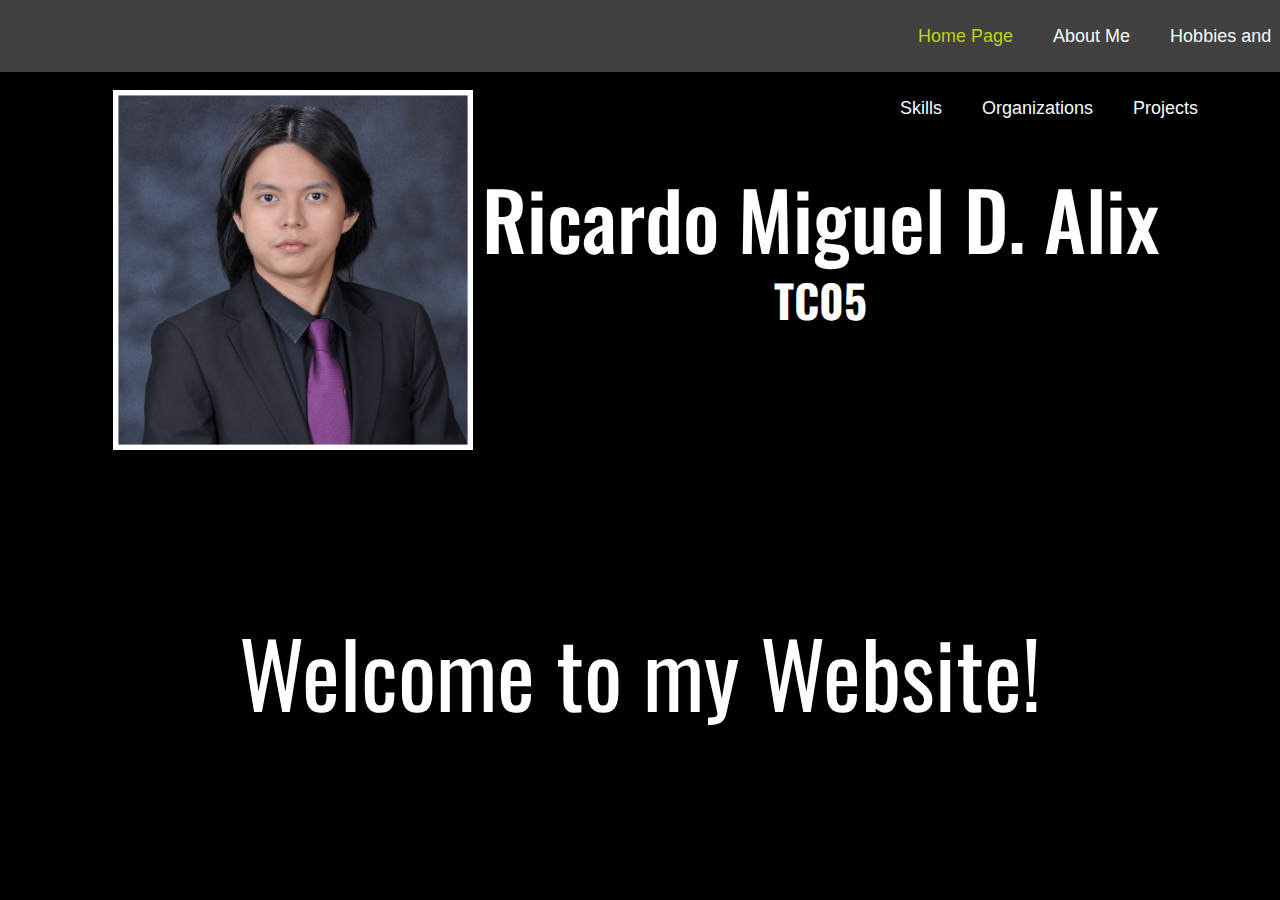
<file: pages/page1/index.html>
<!DOCTYPE html>
<html lang="en">
<head>
    <meta charset="UTF-8">
    <meta name="viewport" content="width=device-width, initial-scale=1.0">
    <title>Homepage</title>
    <link href='https://fonts.googleapis.com/css?family=Oswald' rel='stylesheet'> 
    <link rel="stylesheet" href="./assets/css/reset.css">
    <link rel="stylesheet" href="../../assets/css/style.css">
    <link rel="stylesheet" href="../../pages/page1/assets/css/style.css">
</head>

<body>
    
    <header class="HeaderMain">
            <nav class="nav">
                <ul>
                     <li>
                        <!-- <a href="../../index.html">Home</a> -->
                        <a href="#" class="active">Home Page</a>
                        <a href="../page2/index.html">About Me</a>
                        <a href="../page3/index.html">Hobbies and Skills</a>
                        <a href="../page4/index.html">Organizations</a>
                        <a href="../page5/index.html">Projects</a>
                    </li>
                </ul>
            </nav>
        </div>
    </header>

    <main>

    <section class="hero-section">

    
    <div class="logomain">
        <div>
            <img class="logo" src="../../assets/img/pfp3.png" alt="">
        </div>

        <div class="logomain-header">
            <h1>Ricardo Miguel D. Alix</h1>
            <h2>TC05</h2>
        </div>



    </div>

    <div class="Msg">Welcome to my Website!</div>

  </section>

    </main>



</body>

</html>
</file>
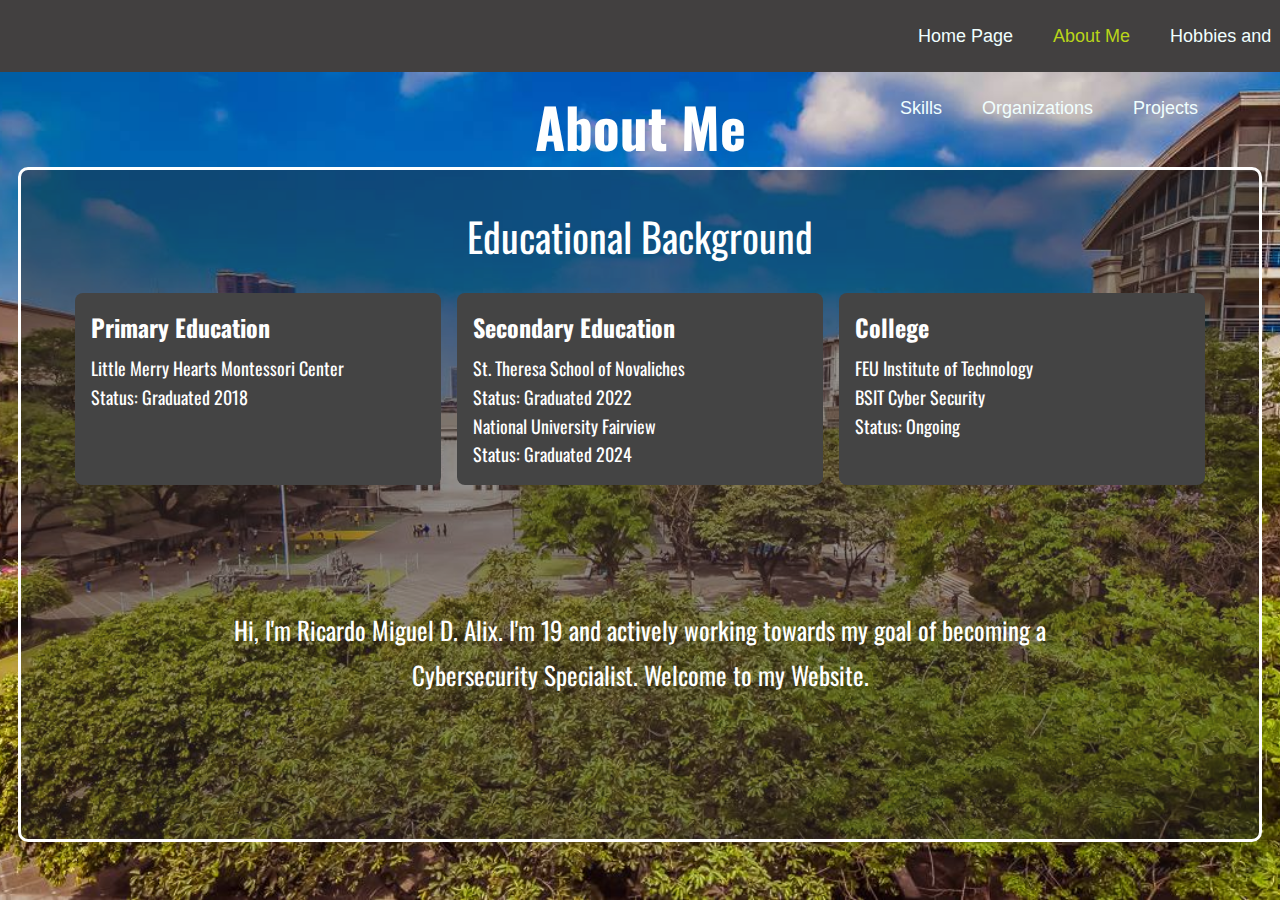
<file: pages/page2/index.html>
<!DOCTYPE html>
<html lang="en">
<head>
    <meta charset="UTF-8">
    <meta name="viewport" content="width=device-width, initial-scale=1.0">
    <title>About Me</title>
    <link href='https://fonts.googleapis.com/css?family=Oswald' rel='stylesheet'>
    <link rel="stylesheet" href="./assets/css/reset.css">
    <link rel="stylesheet" href="../../assets/css/style.css">
    <link rel="stylesheet" href="../../pages/page2/assets/css/style.css">
</head>

<body>
    
    <header class="HeaderMain">
            <nav class="nav">
                <ul>
                     <li>
                        <!-- <a href="../../index.html">Home</a> -->
                        <a href="../page1/index.html">Home Page</a>
                        <a href="#" class="active">About Me</a>
                        <a href="../page3/index.html">Hobbies and Skills</a>
                        <a href="../page4/index.html">Organizations</a>
                        <a href="../page5/index.html">Projects</a>
                    </li>
                </ul>
            </nav>
        </div>
    </header>

    <main>
         <section class="hero-section">

    
    <div class="logomain">
        <!-- <div>
            <img class="logo" src="../../assets/img/NRAL.png" alt="">
        </div> -->

        <div class="logomain-header">
            <h1 class="text-white"> About Me</h1>
            <!-- <h2 class="text-white">The Official Marine Corps Website</h2> -->
        </div>

    </div>

    <section class="education-section">
    <h2>Educational Background</h2>

    <div class="education-container">
        <div class="education-box">
            <h3>Primary Education</h3>
            <p>Little Merry Hearts Montessori Center <br>Status: Graduated 2018</p>
        </div>

        <div class="education-box">
            <h3>Secondary Education</h3>
            <p>St. Theresa School of Novaliches<br>Status: Graduated 2022</p>
            <p>National University Fairview<br>Status: Graduated 2024</p>
        </div>

        <div class="education-box">
            <h3>College</h3>
            <p>FEU Institute of Technology<br>BSIT Cyber Security<br>Status: Ongoing</p>
        </div>

        <div class="education-description">
        <p>
        Hi, I'm Ricardo Miguel D. Alix. I'm 19 and actively working towards my goal of becoming a Cybersecurity Specialist. Welcome to my Website.
         </p>
        </div>

    </div>

</section>

    <!-- <div class="subtext">
        <div>
            <ul>
                     <li>
                        <a href="#">The Type-37 Valdessa Pattern Lasgun:</a>
                    </li>
                </ul>
        </div>
         <div class="sb2">
            The Marine Corps New Service Weapon Platform
        </div>
    </div>

    <div class="bottom-section">
        <ul>
                     <li>
                        <[Previous]
                        <a href="#">Changing Doctri...</a>
                    </li>
                </ul>

        <ul>
                     <li>
                        <a href="#">Leman Russ Surv...</a>
                        [Next]>
                    </li>
                </ul>
    </div> -->

  </section>

    </main>



</body>

</html>
</file>
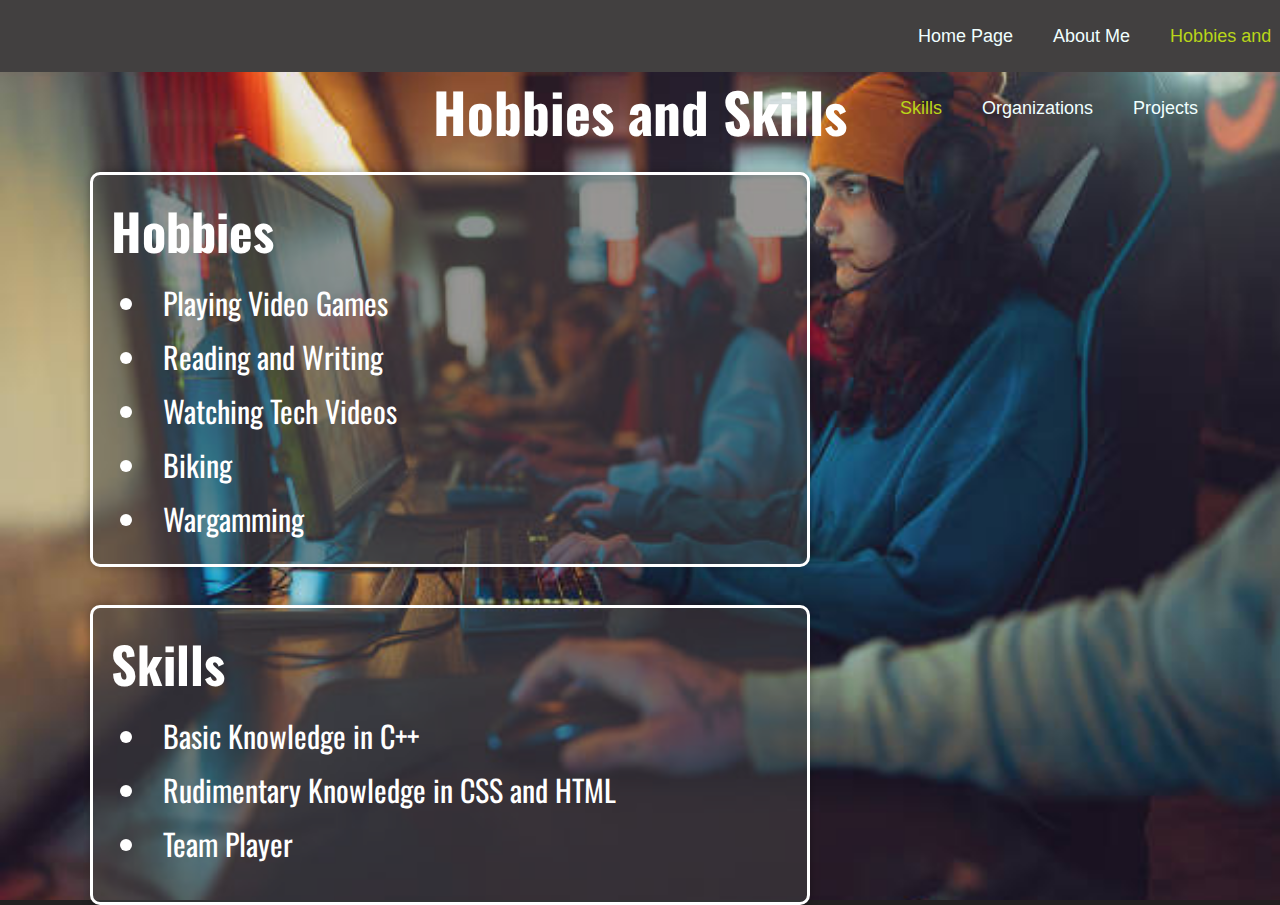
<file: pages/page3/index.html>
<!DOCTYPE html>
<html lang="en">
<head>
    <meta charset="UTF-8">
    <meta name="viewport" content="width=device-width, initial-scale=1.0">
    <title>Hobbies and Skills</title>
    <link href='https://fonts.googleapis.com/css?family=Oswald' rel='stylesheet'>
    <link rel="stylesheet" href="./assets/css/reset.css">
    <link rel="stylesheet" href="../../assets/css/style.css">
    <link rel="stylesheet" href="../../pages/page3/assets/css/style.css">
</head>

<body>
    
    <header class="HeaderMain">
            <nav class="nav">
                <ul>
                     <li>
                        <!-- <a href="../../index.html">Home</a> -->
                        <a href="../page1/index.html">Home Page</a>
                        <a href="../page2/index.html">About Me</a>
                        <a href="#" class="active">Hobbies and Skills</a>
                        <a href="../page4/index.html">Organizations</a>
                        <a href="../page5/index.html">Projects</a>
                    </li>
                </ul>
            </nav>
        </div>
    </header>

    <main>
         <section class="hero-section">

    
    <div class="logomain">
        <!-- <div>
            <img class="logo" src="../../assets/img/NRAL.png" alt="">
        </div> -->

        <div class="logomain-header">
            <h1 class="text-white"> Hobbies and Skills</h1>
            <!-- <h2 class="text-white">The Official Marine Corps Website</h2> -->
        </div>

    </div>

<section class="hobbies-section">

    <div class="hobbies-container">
        <div class="hobby-box">
            <h3>Hobbies</h3>
            <ul>
                <li>Playing Video Games</li>
                <li>Reading and Writing</li>
                <li>Watching Tech Videos</li>
                <li>Biking</li>
                <li>Wargamming</li>
            </ul>
        </div>

        <div class="hobby-box">
            <h3>Skills</h3>
            <ul>
                <li>Basic Knowledge in C++</li>
                <li>Rudimentary Knowledge in CSS and HTML</li>
                <li>Team Player</li>
            </ul>
        </div>
    </div>
</section>

    <!-- <div class="subtext">
        <div>
            <ul>
                     <li>
                        <a href="#">The Type-37 Valdessa Pattern Lasgun:</a>
                    </li>
                </ul>
        </div>
         <div class="sb2">
            The Marine Corps New Service Weapon Platform
        </div>
    </div>

    <div class="bottom-section">
        <ul>
                     <li>
                        <[Previous]
                        <a href="#">Changing Doctri...</a>
                    </li>
                </ul>

        <ul>
                     <li>
                        <a href="#">Leman Russ Surv...</a>
                        [Next]>
                    </li>
                </ul>
    </div> -->

  </section>

    </main>



</body>

</html>
</file>
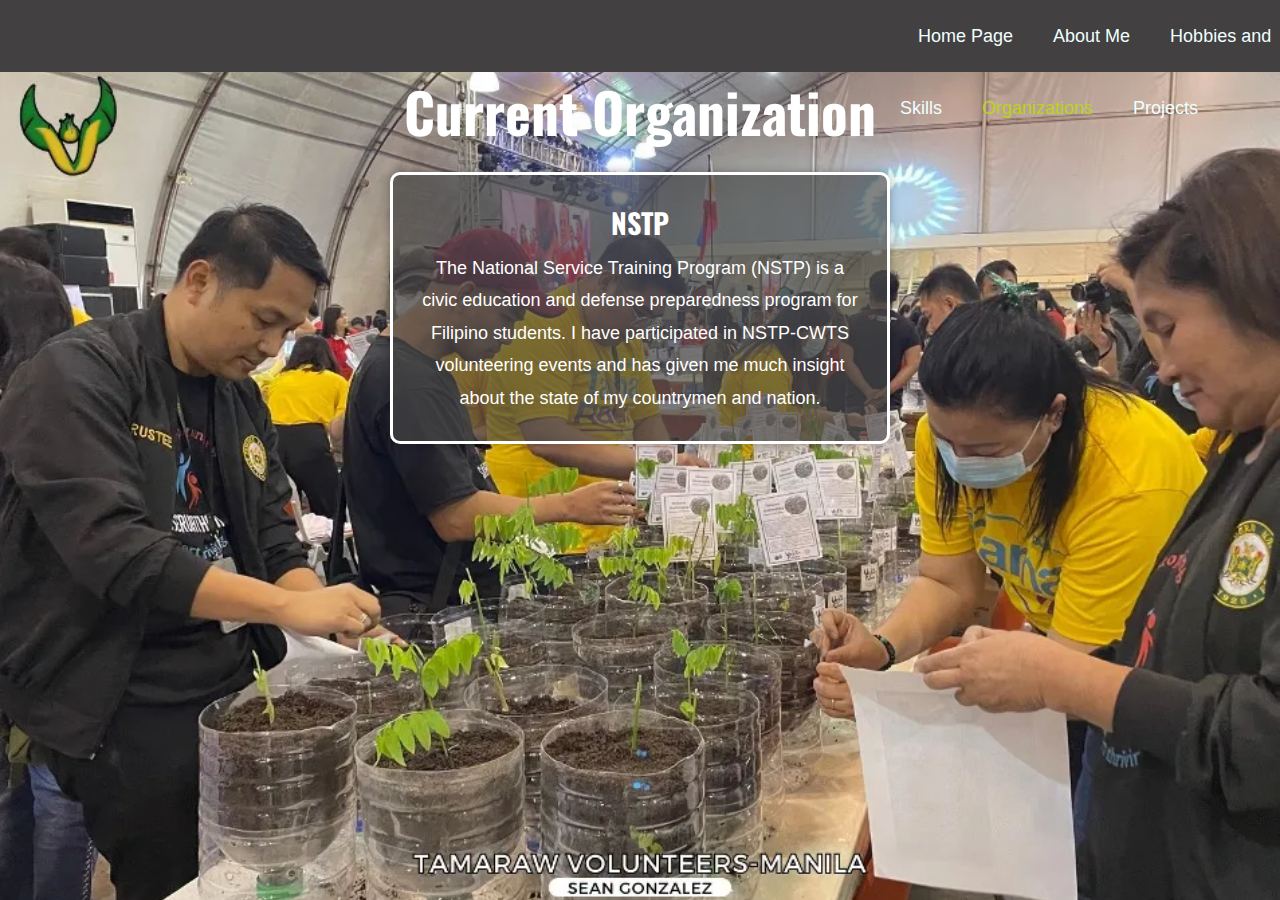
<file: pages/page4/index.html>
<!DOCTYPE html>
<html lang="en">
<head>
    <meta charset="UTF-8">
    <meta name="viewport" content="width=device-width, initial-scale=1.0">
    <title>Organization/s</title>
    <link href='https://fonts.googleapis.com/css?family=Oswald' rel='stylesheet'>
    <link rel="stylesheet" href="./assets/css/reset.css">
    <link rel="stylesheet" href="../../assets/css/style.css">
    <link rel="stylesheet" href="../../pages/page4/assets/css/style.css">
</head>

<body>
    
    <header class="HeaderMain">
            <nav class="nav">
                <ul>
                     <li>
                        <!-- <a href="../../index.html">Home</a> -->
                        <a href="../page1/index.html">Home Page</a>
                        <a href="../page2/index.html">About Me</a>
                        <a href="../page3/index.html">Hobbies and Skills</a>
                        <a href="#" class="active">Organizations</a>
                        <a href="../page5/index.html">Projects</a>
                    </li>
                </ul>
            </nav>
        </div>
    </header>

    <main>
         <section class="hero-section">

    
<div class="logomain">
        <!-- <div>
            <img class="logo" src="../../assets/img/NRAL.png" alt="">
        </div> -->

        <div class="logomain-header">
            <h1 class="text-white">Current Organization</h1>
            <!-- <h2 class="text-white">The Official Marine Corps Website</h2> -->
        </div>

    </div>

    <section class="organization-section">

    <div class="organization-container">
        <div class="organization-box">
            <h3 class="org-name">NSTP</h3>
            <p class="org-description">
                The National Service Training Program (NSTP) is a civic education and defense preparedness program
                for Filipino students. I have participated in NSTP-CWTS volunteering events and has given me much insight about the state of my countrymen and nation.            </p>
        </div>
    </div>
</section>

    <!-- <div class="subtext">
        <div>
            <ul>
                     <li>
                        <a href="#">The Type-37 Valdessa Pattern Lasgun:</a>
                    </li>
                </ul>
        </div>
         <div class="sb2">
            The Marine Corps New Service Weapon Platform
        </div>
    </div>

    <div class="bottom-section">
        <ul>
                     <li>
                        <[Previous]
                        <a href="#">Changing Doctri...</a>
                    </li>
                </ul>

        <ul>
                     <li>
                        <a href="#">Leman Russ Surv...</a>
                        [Next]>
                    </li>
                </ul>
    </div> -->

  </section>

    </main>



</body>

</html>
</file>
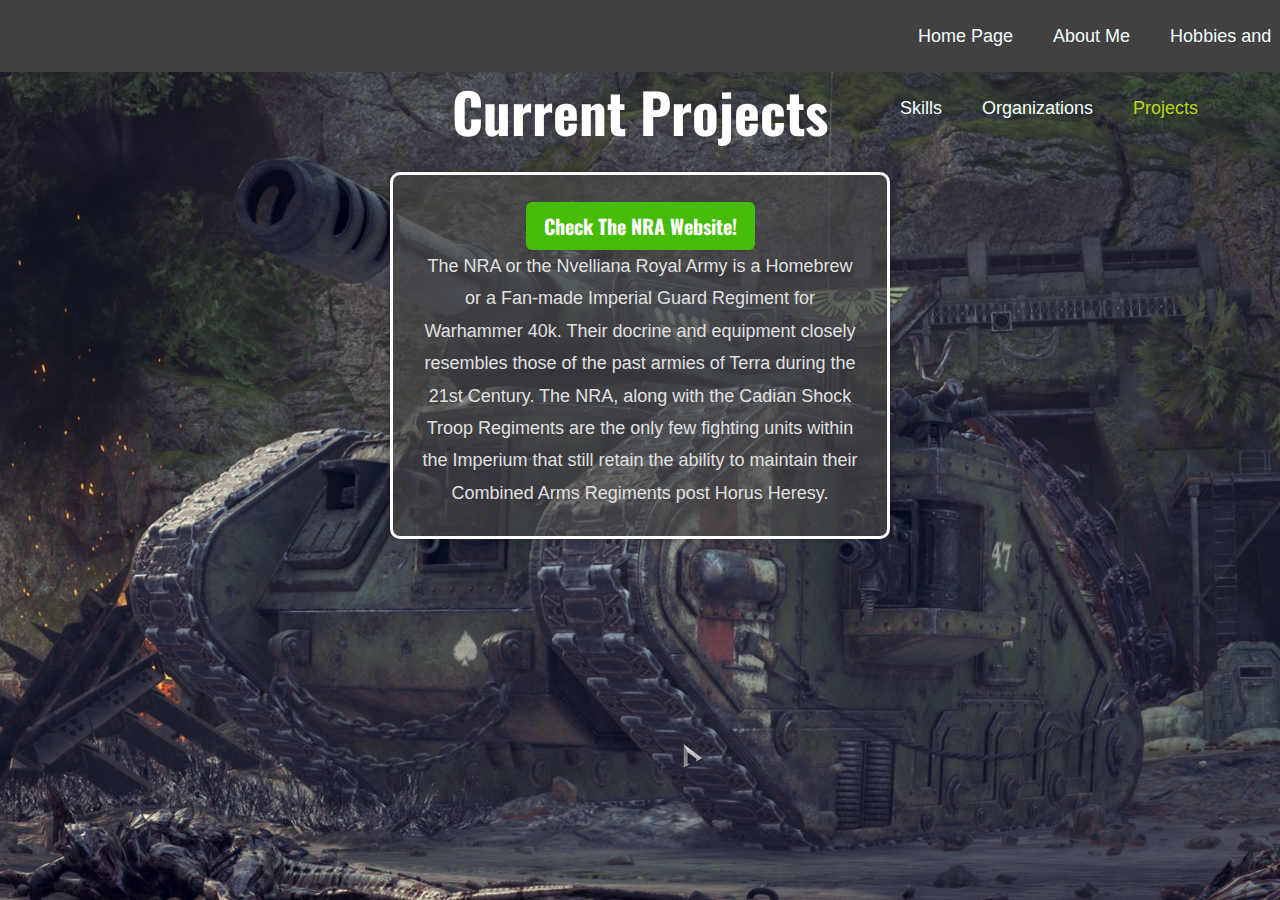
<file: pages/page5/index.html>
<!DOCTYPE html>
<html lang="en">
<head>
    <meta charset="UTF-8">
    <meta name="viewport" content="width=device-width, initial-scale=1.0">
    <title>Project/s</title>
    <link href='https://fonts.googleapis.com/css?family=Oswald' rel='stylesheet'>
    <link rel="stylesheet" href="./assets/css/reset.css">
    <link rel="stylesheet" href="../../assets/css/style.css">
    <link rel="stylesheet" href="../../pages/page5/assets/css/style.css">
</head>

<body>
    
    <header class="HeaderMain">
            <nav class="nav">
                <ul>
                     <li>
                        <!-- <a href="../../index.html">Home</a> -->
                        <a href="../page1/index.html">Home Page</a>
                        <a href="../page2/index.html">About Me</a>
                        <a href="../page3/index.html">Hobbies and Skills</a>
                        <a href="../page4/index.html">Organizations</a>
                        <a href="#" class="active">Projects</a>
                    </li>
                </ul>
            </nav>
        </div>
    </header>

    <main>
         <section class="hero-section">

    
<div class="logomain">
        <!-- <div>
            <img class="logo" src="../../assets/img/NRAL.png" alt="">
        </div> -->

        <div class="logomain-header">
            <h1 class="text-white">Current Projects</h1>
            <!-- <h2 class="text-white">The Official Marine Corps Website</h2> -->
        </div>

    </div>

    <section class="organization-section">

    <div class="organization-container">
        <div class="organization-box">
            <a href="https://makinonymous.github.io/WD-Seatwork-2/" class="org-name org-button">Check The NRA Website!</a>
            <p class="org-description">
                The NRA or the Nvelliana Royal Army is a Homebrew or a Fan-made Imperial Guard Regiment for Warhammer 40k. Their docrine and equipment closely resembles those of the past armies of Terra during the 21st Century. The NRA, along with the Cadian Shock Troop Regiments are the only few fighting units within the Imperium that still retain the ability to maintain their Combined Arms Regiments post Horus Heresy.
            </p>
        </div>
    </div>
</section>

    <!-- <div class="subtext">
        <div>
            <ul>
                     <li>
                        <a href="#">The Type-37 Valdessa Pattern Lasgun:</a>
                    </li>
                </ul>
        </div>
         <div class="sb2">
            The Marine Corps New Service Weapon Platform
        </div>
    </div>

    <div class="bottom-section">
        <ul>
                     <li>
                        <[Previous]
                        <a href="#">Changing Doctri...</a>
                    </li>
                </ul>

        <ul>
                     <li>
                        <a href="#">Leman Russ Surv...</a>
                        [Next]>
                    </li>
                </ul>
    </div> -->

  </section>

    </main>



</body>

</html>
</file>
<file: assets/css/style.css>
body
{
    background-color: rgba(30, 29, 29, 0.984);
    font-family: 'Oswald';
    font-size: 18px;
    
}

a 
{
    cursor: pointer;
}

.HeaderMain
{
    width: 100%;
    height: 8svh;
    background-color: rgb(66, 64, 64);
    display: flex;
    justify-content: space-between;
}

.nav
{
  width: fit-content;
  height: 12svh;
}

.nav ul
{
    margin-left: 100svh;
}

.nav ul li
{
    display: inline;
    float: left;
}

.nav ul li a
{
    padding: 2svh;
    font-family: Arial, Helvetica, sans-serif;
    line-height: 8svh;
    color: azure;
}

.nav ul li a.active
{
    color: rgb(185, 213, 25);
}

.text-white
{
    color: rgb(255, 255, 255);
}

.text-azure
{
    color: azure;
}
</file>
<file: pages/page1/assets/css/style.css>
body{
    background-color: rgba(30, 29, 29, 0.984);
    /* font-family: 'Oswald';font-size: 22px; */

}

a 
{
    cursor: pointer;
}

.HeaderMain
{
    width: 100%;
    height: 8svh;
    background-color: rgb(66, 64, 64);
    display: flex;
    justify-content: space-between;
}
.nav
{
  width: fit-content;
  height: 12svh;
}

.nav ul
{
    margin-left: 100svh;
}

.nav ul li
{
    display: inline;
    float: left;
}

.nav ul li a
{
    padding: 2svh;
    font-family: Arial, Helvetica, sans-serif;
    line-height: 8svh;
    color: azure;
}

.hero-section 
{       
      height: 92vh;
      /* background-image: url("../../../../assets/img/ArmyBG.png"); */
      background-color: #000000;
      padding: 2svh 2svh;
      text-align: center;
      background-repeat: no-repeat;
}

.logomain
{
    display: flex;
    justify-content: center;
}


.logomain-header h1
{
    margin-top: 60px;
    font-size: 80px;
    font-weight: 500;
    color: rgb(255, 255, 255);
    padding: 1svh;
}

.logomain-header h2
{
    margin-top: -20px;
    font-size: 45px;
    font-weight: 800;
    color: rgb(255, 255, 255);
}

.logo
{
    height: 40svh;
}

.paragraph
{   
    font-size: 30px;
    width: 100%;
}

/* .Enlist 
{
      background-color: #333652; 
      border: none;
      color: white;
      padding: 12px 24px;
      text-align: center;
      text-decoration: none;
      display: inline-block;
      font-size: 30px;
      border-radius: 10px;
      margin-top: 100px;
      cursor: pointer;
      transition: background-color 300ms;
}
    

    .Enlist:hover {
      background-color: #202233;
    }
    .Enlist:active
    {
        color: #333652; 
    } */

    .Msg
{
    margin-top: 150px;
    font-size: 90px;
    width: 100%;
    color: white;
}
</file>
<file: pages/page2/assets/css/style.css>
body{
    background-color: rgba(30, 29, 29, 0.984);
}

a 
{
    cursor: pointer;
}

.HeaderMain
{
    width: 100%;
    height: 8svh;
    background-color: rgb(66, 64, 64);
    display: flex;
    justify-content: space-between;
}
.nav
{
  width: fit-content;
  height: 8svh;
}

.nav ul
{
    margin-left: 100svh;
}

.nav ul li
{
    display: inline;
    float: left;
}

.nav ul li a
{
    padding: 2svh;
    font-family: Arial, Helvetica, sans-serif;
    line-height: 8svh;
    color: azure;
}

.hero-section 
{       
      height: 92vh;
      background-image: url("../../../../assets/img/Feu\ image.jpg");
      background-color: rgb(170, 170, 170);
      background-repeat: no-repeat;
      background-size: cover;
      background-position: center;
      color: white;
      padding: 2svh 2svh;
      text-align: left;
      display: flex;
      flex-direction: column;
}

.bottom-section 
{
    margin-top: auto;
    padding: 10px; 
    background-color: rgba(0, 0, 0, 0.355); 
    display: flex;
    justify-content: space-between;
}

.logomain
{
    display: flex;
    justify-content: center;
}

.logomain-header h1
{   
    font-size: 55px;
    font-weight: bold;
    margin-top: -5px;
    
}

/* .logomain-header h2
{
    margin-top: -2svh;
    font-size: 28px;
}

.logo
{
    display: flex;
    height: 15svh;
}

.subtext
{
    font-size: 55px;
    padding-left: 10svh;
    margin-top: 35svh;
}

.subtext .sb2
{
    margin-top: -20px;
    font-size: 30px;
} */



/* .content-section 
{
      background-color: #f4f4f4;
      padding: 40px 20px;
      text-align: center;
} */

/* a:link 
{
  color: azure;
}

a:hover 
{
  color: rgb(185, 213, 25);
}

a:active 
{
  color: rgb(119, 137, 19);
} */

.education-section 
{
    background-color: #2222226c;
    color: #fff;
    padding: 4svh 6svh;
    height: 75svh;
    border: 3px solid #ffffff;
    border-radius: 10px;
}

.education-section h2 
{
    font-size: 40px;
    margin-bottom: 3svh;
    text-align: center;
    font-family: 'Oswald', sans-serif;
}

.education-container {
  display: flex;
  flex-wrap: wrap;
  gap: 1rem;
}

.education-box {
  flex: 1 1 30%;
  box-sizing: border-box;
  padding: 1rem;
  background-color: #444;
  border-radius: 8px;
}

.education-description {
  flex: 1 1 100%;
  margin-top: 1rem;
  padding: 1rem;
  border-radius: 8px;
  margin-top: 10svh;
  text-align: center;
  max-width: 900px;
  margin-left: auto;
  margin-right: auto;
  font-size: 25px;
  line-height: 1.8;
  color: #ffffff;
  font-family: Oswald;
}

.education-box h3 {
    font-size: 24px;
    margin-bottom: 1svh;
    font-weight: bold;
}

.education-box p {
    font-size: 18px;
    line-height: 1.6;
}
</file>
<file: pages/page3/assets/css/style.css>
body{
    background-color: rgba(30, 29, 29, 0.984);
}

a 
{
    cursor: pointer;
}

.HeaderMain
{
    width: 100%;
    height: 8svh;
    background-color: rgb(66, 64, 64);
    display: flex;
    justify-content: space-between;
}
.nav
{
  width: fit-content;
  height: 8svh;
}

.nav ul
{
    margin-left: 100svh;
}

.nav ul li
{
    display: inline;
    float: left;
}

.nav ul li a
{
    padding: 2svh;
    font-family: Arial, Helvetica, sans-serif;
    line-height: 8svh;
    color: azure;
}

.hero-section
{     
      height: 92vh;
      background-image: url("../../../../assets/img/test222.jpg");
      background-color: rgb(170, 170, 170);
      background-position: top;
      background-repeat: no-repeat;
      background-size: cover; 
      background-position: center;
      color: white;
      padding: 2svh 2svh; 
      text-align: left;
      display: flex;
      flex-direction: column;
}

.bottom-section 
{
    margin-top: auto;
    padding: 10px; 
    background-color: rgba(0, 0, 0, 0.355); 
    display: flex;
    justify-content: space-between;
}

.logomain
{
    display: flex;
    justify-content: center;
}

.logomain-header h1
{   
    font-size: 55px;
    font-weight: bold;
    margin-top: -20px;
    
}

/* .logomain-header h2
{
    margin-top: -2svh;
    font-size: 28px;
}

.logo
{
    display: flex;
    height: 15svh;
}

.subtext
{
    font-size: 55px;
    padding-left: 10svh;
    margin-top: 35svh;
}

.subtext .sb2
{
    margin-top: -20px;
    font-size: 30px;
} */



/* .content-section 
{
      background-color: #f4f4f4;
      padding: 40px 20px;
      text-align: center;
} */

/* a:link 
{
  color: azure;
}

a:hover 
{
  color: rgb(185, 213, 25);
}

a:active 
{
  color: rgb(119, 137, 19);
} */

/* .hobbies-section 
{
    background-color: #22222234;
    color: #fff;
    padding: 4svh 6svh;
    display: flex;
    flex-direction: column;
    align-items: center;
    border: 3px solid #ffffff;
    border-radius: 10px;
} */

.hobbies-section h2 
{
    font-size: 40px;
    margin-bottom: 3svh;
    font-family: 'Oswald', sans-serif;
}

.hobbies-container 
{
    display: flex;
    justify-content: space-between; 
    gap: 2svh; 
    flex-wrap: wrap;
    width: 100%;
    max-width: 100%;
    padding: 0 8svh;
    box-sizing: border-box;
}

.hobby-box 
{
    background-color: hsla(0, 0%, 27%, 0.51);
    border: 3px solid white;
    margin-top: 20px;
    border-radius: 10px;
    padding: 2svh;
    width: 300px;
    min-height: 300px; 
    color: white;
    text-align: left;
    box-shadow: 0 0 10px rgba(0, 0, 0, 0.3);
    display: flex;
    flex-direction: column;
    justify-content: flex-start;
    width: 80svh;
}

.hobby-box h3 {
    font-size: 50px;
    margin-bottom: 1svh;
    font-weight: bold;
}

.hobby-box ul {
    list-style: disc inside;
    line-height: 1.8;
    padding-left: 1svh;
    font-size: 30px;
}
</file>
<file: pages/page4/assets/css/style.css>
body{
        background-color: rgba(30, 29, 29, 0.984);
    }

    a 
    {
        cursor: pointer;
    }

    .HeaderMain
    {
        width: 100%;
        height: 8svh;
        background-color: rgb(66, 64, 64);
        display: flex;
        justify-content: space-between;
    }
    .nav
    {
    width: fit-content;
    height: 12svh;
    }

    .nav ul
    {
        margin-left: 100svh;
    }

    .nav ul li
    {
        display: inline;
        float: left;
    }

    .nav ul li a
    {
        padding: 2svh;
        font-family: Arial, Helvetica, sans-serif;
        line-height: 8svh;
        color: azure;
    }

    .hero-section 
    {       
        height: 92vh;
        background-image: url("../../../../assets/img/airforceBG2.png");
        background-repeat: no-repeat;
        background-size: cover; 
        background-position: center;
        color: white;
        padding: 3svh 3svh; 
        text-align: left;
        display: flex;
        flex-direction: column;
    }

.hero-section 
{       
      height: 92vh;
      background-image: url("../../../../assets/img/servathon.png");
      background-color: rgb(170, 170, 170);
      background-repeat: no-repeat;
      background-size: cover; 
      background-position: center;
      color: white;
      padding: 2svh 2svh; 
      text-align: left;
      display: flex;
      flex-direction: column;
}

.bottom-section 
{
    margin-top: auto;
    padding: 10px; 
    background-color: rgba(0, 0, 0, 0.355); 
    display: flex;
    justify-content: space-between;
}

.logomain
{
    display: flex;
    justify-content: center;
}

.logomain-header h1
{   
    font-size: 55px;
    font-weight: bold;
    margin-top: -20px;
}

/* .logomain-header h2
{
    margin-top: -2svh;
    font-size: 28px;
}

.logo
{
    display: flex;
    height: 15svh;
}

.subtext
{
    font-size: 55px;
    padding-left: 10svh;
    margin-top: 35svh;
}

.subtext .sb2
{
    margin-top: -20px;
    font-size: 30px;
} */



/* .content-section 
{
      background-color: #f4f4f4;
      padding: 40px 20px;
      text-align: center;
} */

/* a:link 
{
  color: azure;
}

a:hover 
{
  color: rgb(185, 213, 25);
}

a:active 
{
  color: rgb(119, 137, 19);
} */

/* .organization-section {
    background-color: #22222234;
    color: #fff;
    padding: 4svh 6svh;
    display: flex;
    flex-direction: column;
    align-items: center;
    border: 3px solid #ffffff;
    border-radius: 10px;
} */

.organization-section h2 {
    font-size: 40px;
    margin-bottom: 3svh;
    text-align: center;
    font-family: 'Oswald', sans-serif;
}

.organization-container {
    display: flex;
    justify-content: center;
    align-items: center;
    width: 100%;
}

.organization-box {
    background-color: hsla(0, 0%, 27%, 0.667);
    border: 3px solid white;
    margin-top: 20px;
    border-radius: 10px;
    padding: 3svh;
    max-width: 500px;
    text-align: center;
    box-shadow: 0 0 10px rgba(0, 0, 0, 0.3);
}

.org-name {
    font-size: 28px;
    font-weight: bold;
    margin-bottom: 1svh;
    font-family: 'Oswald', sans-serif;
}

.org-description {
    font-size: 18px;
    line-height: 1.8;
    font-family: Arial, sans-serif;
    color: #ffffff;
}
</file>
<file: pages/page5/assets/css/style.css>
body{
        background-color: rgba(30, 29, 29, 0.984);
    }

    a 
    {
        cursor: pointer;
    }

    .HeaderMain
    {
        width: 100%;
        height: 8svh;
        background-color: rgb(66, 64, 64);
        display: flex;
        justify-content: space-between;
    }
    .nav
    {
    width: fit-content;
    height: 12svh;
    }

    .nav ul
    {
        margin-left: 100svh;
    }

    .nav ul li
    {
        display: inline;
        float: left;
    }

    .nav ul li a
    {
        padding: 2svh;
        font-family: Arial, Helvetica, sans-serif;
        line-height: 8svh;
        color: azure;
    }

.hero-section 
{       
      height: 92vh;
      background-image: url("../../../../assets/img/Tank11.jpg");
      background-color: rgb(170, 170, 170);
      background-repeat: no-repeat;
      background-size: cover; 
      background-position: center;
      color: white;
      padding: 2svh 2svh; 
      text-align: left;
      display: flex;
      flex-direction: column;
}

.bottom-section 
{
    margin-top: auto;
    padding: 10px; 
    background-color: rgba(0, 0, 0, 0.355); 
    display: flex;
    justify-content: space-between;
}

.logomain
{
    display: flex;
    justify-content: center;
}

.logomain-header h1
{   
    font-size: 55px;
    font-weight: bold;
    margin-top: -20px;
    
}

/* .logomain-header h2
{
    margin-top: -2svh;
    font-size: 28px;
}

.logo
{
    display: flex;
    height: 15svh;
}

.subtext
{
    font-size: 55px;
    padding-left: 10svh;
    margin-top: 35svh;
}

.subtext .sb2
{
    margin-top: -20px;
    font-size: 30px;
} */



/* .content-section 
{
      background-color: #f4f4f4;
      padding: 40px 20px;
      text-align: center;
} */

/* a:link 
{
  color: azure;
}

a:hover 
{
  color: rgb(185, 213, 25);
}

a:active 
{
  color: rgb(119, 137, 19);
} */

/* .organization-section {
    background-color: #22222234;
    color: #fff;
    padding: 4svh 6svh;
    display: flex;
    flex-direction: column;
    align-items: center;
    border: 3px solid #ffffff;
    border-radius: 10px;
} */

.organization-section h2 {
    font-size: 40px;
    margin-bottom: 3svh;
    text-align: center;
    font-family: 'Oswald', sans-serif;
}

.organization-container {
    display: flex;
    justify-content: center;
    align-items: center;
    width: 100%;
}

.organization-box {
    background-color: hsla(0, 0%, 27%, 0.667);
    border: 3px solid white;
    margin-top: 20px;
    border-radius: 10px;
    padding: 3svh;
    max-width: 500px;
    text-align: center;
    box-shadow: 0 0 10px rgba(0, 0, 0, 0.3);
}

.org-button {
    display: inline-block;
    padding: 1svh 2svh;
    background-color: #46bb08;
    color: white;
    text-decoration: none;
    border-radius: 6px;
    font-size: 20px;
    font-weight: bold;
    transition: background-color 0.3s ease;
}

.org-button:hover {
    background-color: #367007;
}

.org-description {
    font-size: 18px;
    line-height: 1.8;
    font-family: Arial, sans-serif;
    color: #e0e0e0;
}
</file>
